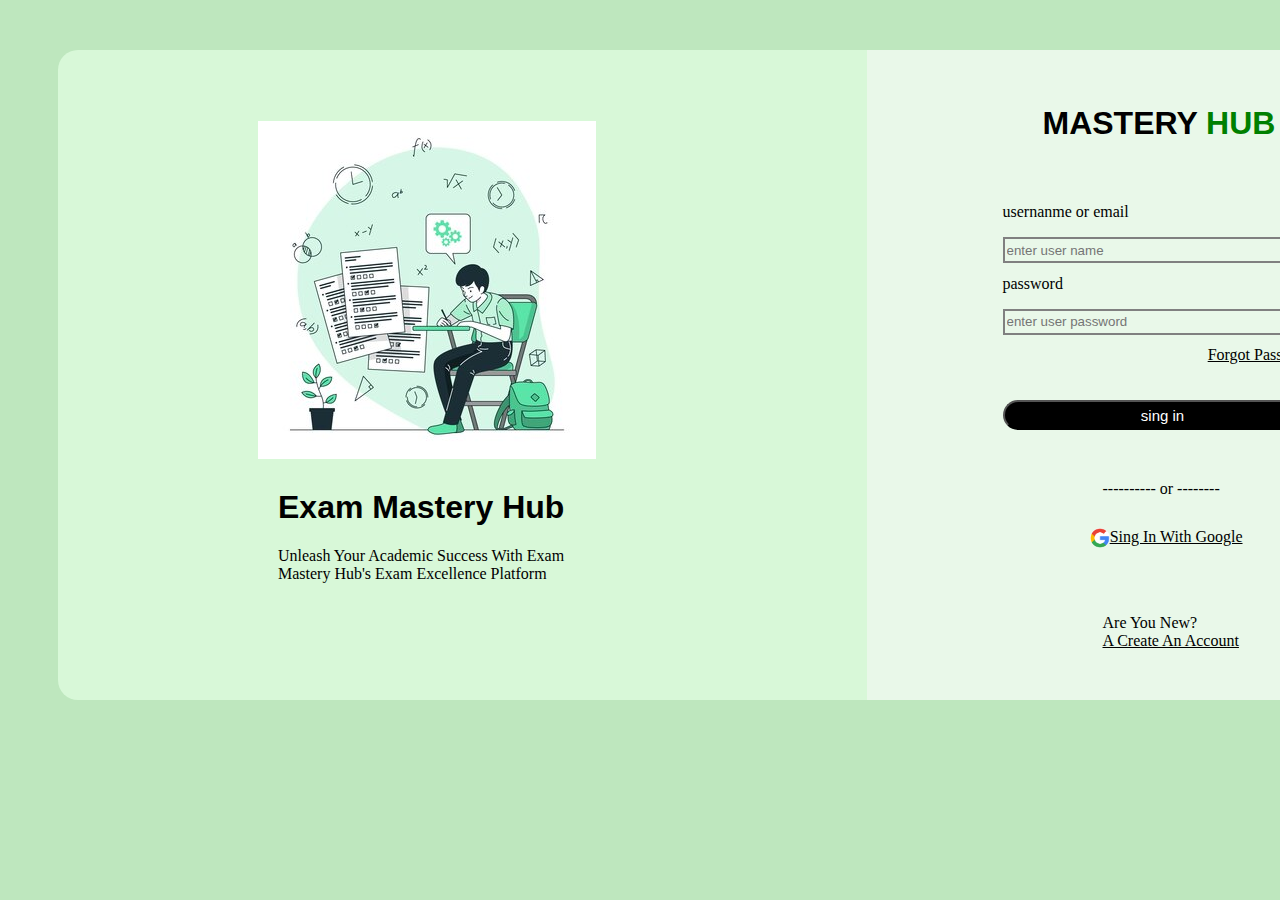
<file: index.html>
<!DOCTYPE html>
<html lang="en">
<head>
    <meta charset="UTF-8">
    <meta name="viewport" content="width=device-width, initial-scale=1.0">
    <title>grid1</title>
    <link rel="stylesheet" href="style.css">
    <link rel="stylesheet" href="https://cdnjs.cloudflare.com/ajax/libs/font-awesome/6.5.2/css/all.min.css" integrity="sha512-SnH5WK+bZxgPHs44uWIX+LLJAJ9/2PkPKZ5QiAj6Ta86w+fsb2TkcmfRyVX3pBnMFcV7oQPJkl9QevSCWr3W6A==" crossorigin="anonymous" referrerpolicy="no-referrer" />
</head>
<body>
     <div class="grid">

      
         <div class="grid1">
            
         <h1  style="background-color: rgb(216, 248, 216);" align-items: center;>
     
         
            <img src="./img/student.jpg" alt="student" style="background-color: rgb(216, 248, 216); align-items: center;">

            <h1 class="box"   style="background-color:  rgb(216, 248, 216);">exam mastery hub</h1>

            <p class="pre"  style="background-color:  rgb(216, 248, 216);">unleash your academic success with exam <br>mastery hub's exam excellence platform</p> 
         </h1>
         </div>
      




         <div class="grid2">
             <form action="https://www.studenthubs.org/" style="background-color:  rgb(233, 248, 233);">

          <div>
   
                  <h1 class="box1">MASTERY <p style="color:  green; display: inline;"> HUB</p></h1>
                </div>
                   <label>
                      <p> usernanme or email</p>
                      <input type="text" placeholder="enter user name">
                   </label>

                  <label>
                    <p>password</p>
                     <input type="password" placeholder="enter user password">
                  </label>
                   <p><a href="forgot.html">forgot password?</a></p>

                     <button>sing in</button>

                     <p class="or">----------    or   --------</p>

                    <p class="go"><a href="https://www.google.co.in/"><img src="./img/google2.jpg"alt="goolge" height="20px" width="20px" style="border-radius: 50px;">sing in with google</a></p>
                    

                    <p class="are">are you new?<a href="alc.html">a create an account</a></p>
                     
              
             </form>
            
         </div>

    </div>
</body>
</html>
</file>
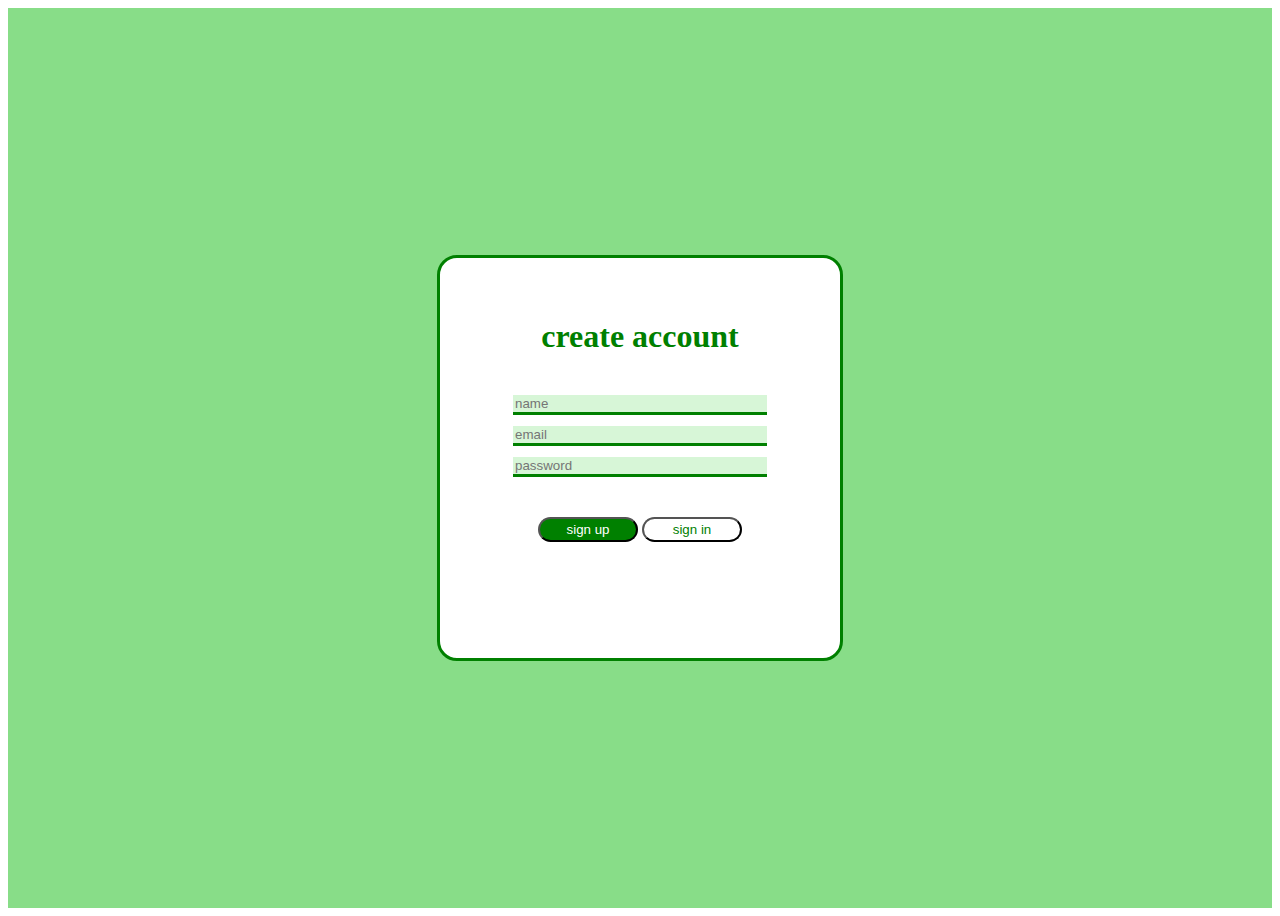
<file: alc.html>
<!DOCTYPE html>
<html lang="en">
<head>
    <meta charset="UTF-8">
    <meta name="viewport" content="width=device-width, initial-scale=1.0">
    <title></title>
    <link rel="stylesheet" href="alc(style).css">
</head>
<body>
       <div class="main">
         <div class="main1">
            <form>
                 <h1>create account</h1><br>
                 <input type="text" placeholder="name"><br>
                 <input type="email" placeholder="email"><br>
                 <input type="password" placeholder="password"><br>
                 <button>sign up</button>
                 <button style="background-color: white; color: green;">sign in</button>
            </form>

         </div>
              


       </div>
</body>
</html>
</file>
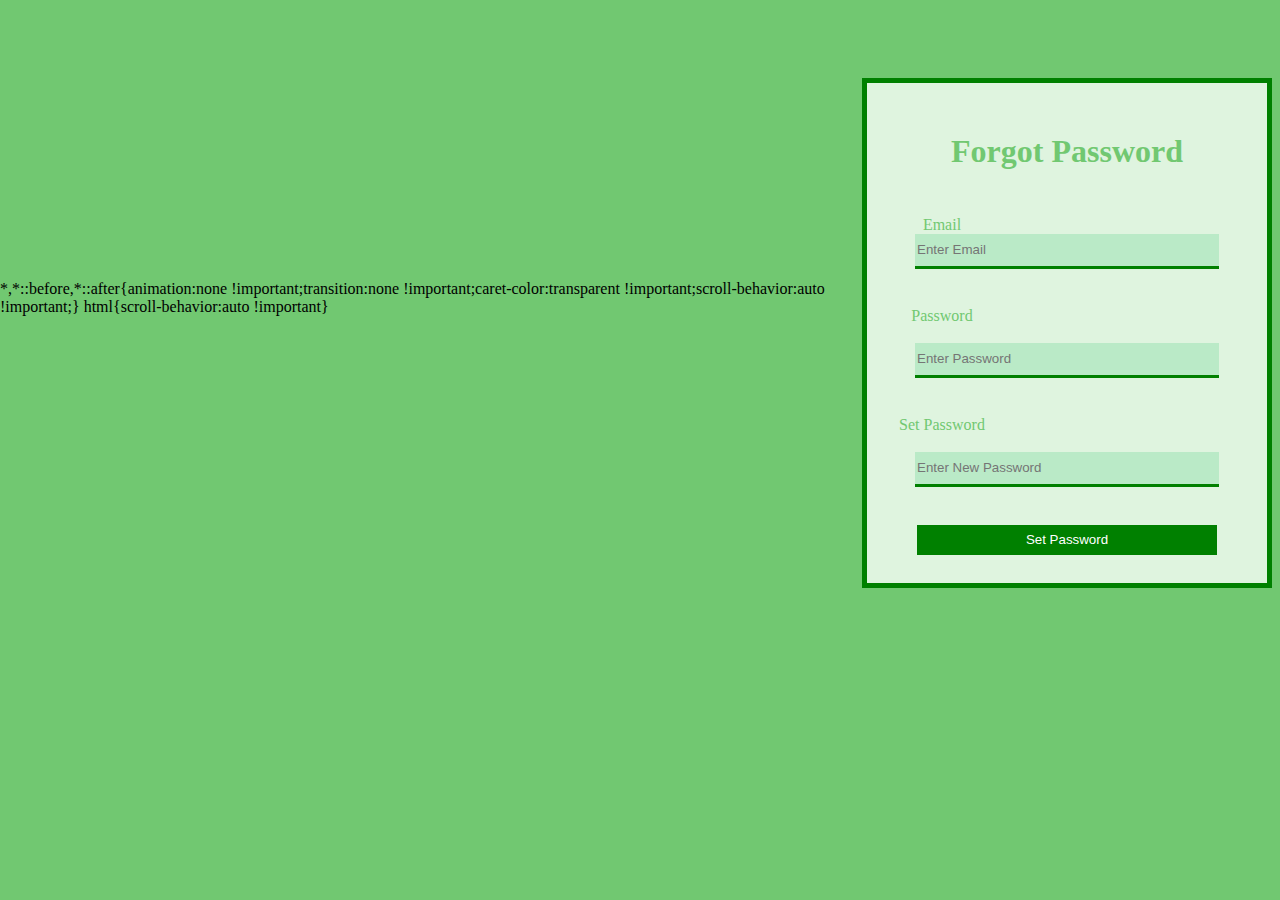
<file: forgot.html>
<!DOCTYPE html>
<html lang="en">
<head>
    <meta charset="UTF-8">
    <meta name="viewport" content="width=device-width, initial-scale=1.0">
    <title></title>
    <link rel="stylesheet" href="for(style).css">
</head>
<body>
   
        <div class="for2">
            <!-- <form action="#"> -->
            <h1>forgot password</h1><br><br>
            <label for="email">Email</label>
            <input type="email" placeholder="enter email" id="email" pattern="+@com" required?><br>
            <label for="password">Password</label><br>
            <input type="password" placeholder="enter password "><br>
            <label for=" password"> set Password</label><br>
            <input type="password" placeholder="enter new password "><br>
            <button>set password</button>
            <!-- </form> -->
        </div>

</body>
</html>
</file>
<file: style.css>
*{
    background-color: rgb(190, 231, 190);
  
}

.grid{
       display: grid;
       grid-template-columns: auto auto;
       width: 1400px;
       height: 650px;
       margin: 50px;
    


}

.grid1{
    background-color: rgb(216, 248, 216);
    border-radius: 20px 0px 0px 20px;
     /* align-items: center;  */
     padding-top: 50px;
     padding-left: 200px;

    } 


.grid2{

    background-color: rgb(233, 248, 233);
    border-radius: 0px 20px 20px 0px;
     display: flex;
    justify-content: center;
    align-items: center;
}

h1{
    background-color: rgb(233, 248, 233); 
    text-transform: capitalize;
}

p{
    background-color: rgb(233, 248, 233);
  
}

input{
    background-color: rgb(233, 248, 233);
    width: 300px;
    height: 20px;
    border: 2px solid gray;
    margin-bottom:-10px ;

    
}
 
.pre{
    padding-left: 20px;
    text-transform: capitalize;
}

.box{
    text-transform: capitalize;
    padding-left: 20PX;
   font-family:  Arial;
     
       
}

.box1{
       padding-bottom: 40px;
       padding-left: 40px;
      font-family: sans-serif
     } 

      .span{
        color: rgb(190, 231, 190);
      }

 a{
    display: flex;
    justify-content: end;
    background-color:  rgb(233, 248, 233);
    color: black;
    text-transform: capitalize;
    
  
 }

 button{
    background-color: black;
    color: white;
    width: 320px;
    height: 30px;
    margin-top: 20px;
    border-radius: 30px;
    font-size: 15px;
 }

 .or{
      margin-top: 50px;
      margin-left: 100px;
 }

 .go{
      margin-right: 80px;
      margin-top: 30px;
      color: grey;
      text-decoration: none;
 }

 .are{
        margin-left: 100px;
        margin-top: 50px;
        text-transform: capitalize;
        display: inline-block;
        
       
 }
 i{
    height: 100px;
    width: 100px;

 
 }

 .a{
    background-color: rgb(233, 248, 233);
 }
</file>
<file: alc(style).css>
.main{
    background-color: rgb(136, 221, 136);
    width: 100wh;
    height: 100vh;
    display: flex;
    justify-content: center;
    align-items: center;
}

.main1{

      width: 400px;
      height: 400px;
      background-color: white;
      text-align: center;
      margin: 30px;
      border: 3px solid green;
      border-radius: 20px;
}

form{

 
}

h1{
    color: green;
    margin-top: 60px;
}

input{

       width: 250px;
       border: none;
       border-bottom: 3px solid green;
       /* padding: 5px; */
       margin-bottom: 10px;
       background-color: rgb(215, 246, 215);
}

button{

     width: 100px;
     height: 25px;
     background-color: green;
     border-radius: 20px;
     color: white;
     display: inline;
     margin-top: 30px;
     

}
</file>
<file: for(style).css>
*{
    /* background-image: url(./img/for1.jpg);
    background-size: cover; */
    background-color: rgb(113, 200, 113);
      display: flex;
     justify-content: center;
    align-items: center;
}   

.for2{

         background-color: rgb(223, 244, 223); 
       
         width: 400px;
         height: 500px;
         border: 5px solid green;
         flex-direction: column;   
         margin-top: 70px;
   
}


h1{
    color:  rgb(113, 200, 113);
    background-color:  rgb(223, 244, 223);
    text-transform: capitalize;
    margin-bottom: 10px;
}

label{
   color:  rgb(113, 200, 113);
   background-color:  rgb(223, 244, 223);
   margin-right: 250px;
   text-transform: capitalize;

}

input{

    width: 300px;
    height: 30px;
    color: green;
     background-color: rgb(186, 234, 199);
   border: none;
   border-bottom: 3px solid green;
   margin-bottom: 20px;
    text-transform: capitalize; 
   

 
   
}

button{
     color: white;
     background-color: green;
     width: 300px;
     height: 30px;
     text-transform: capitalize;
     border: 3px solid  green;
}
</file>
